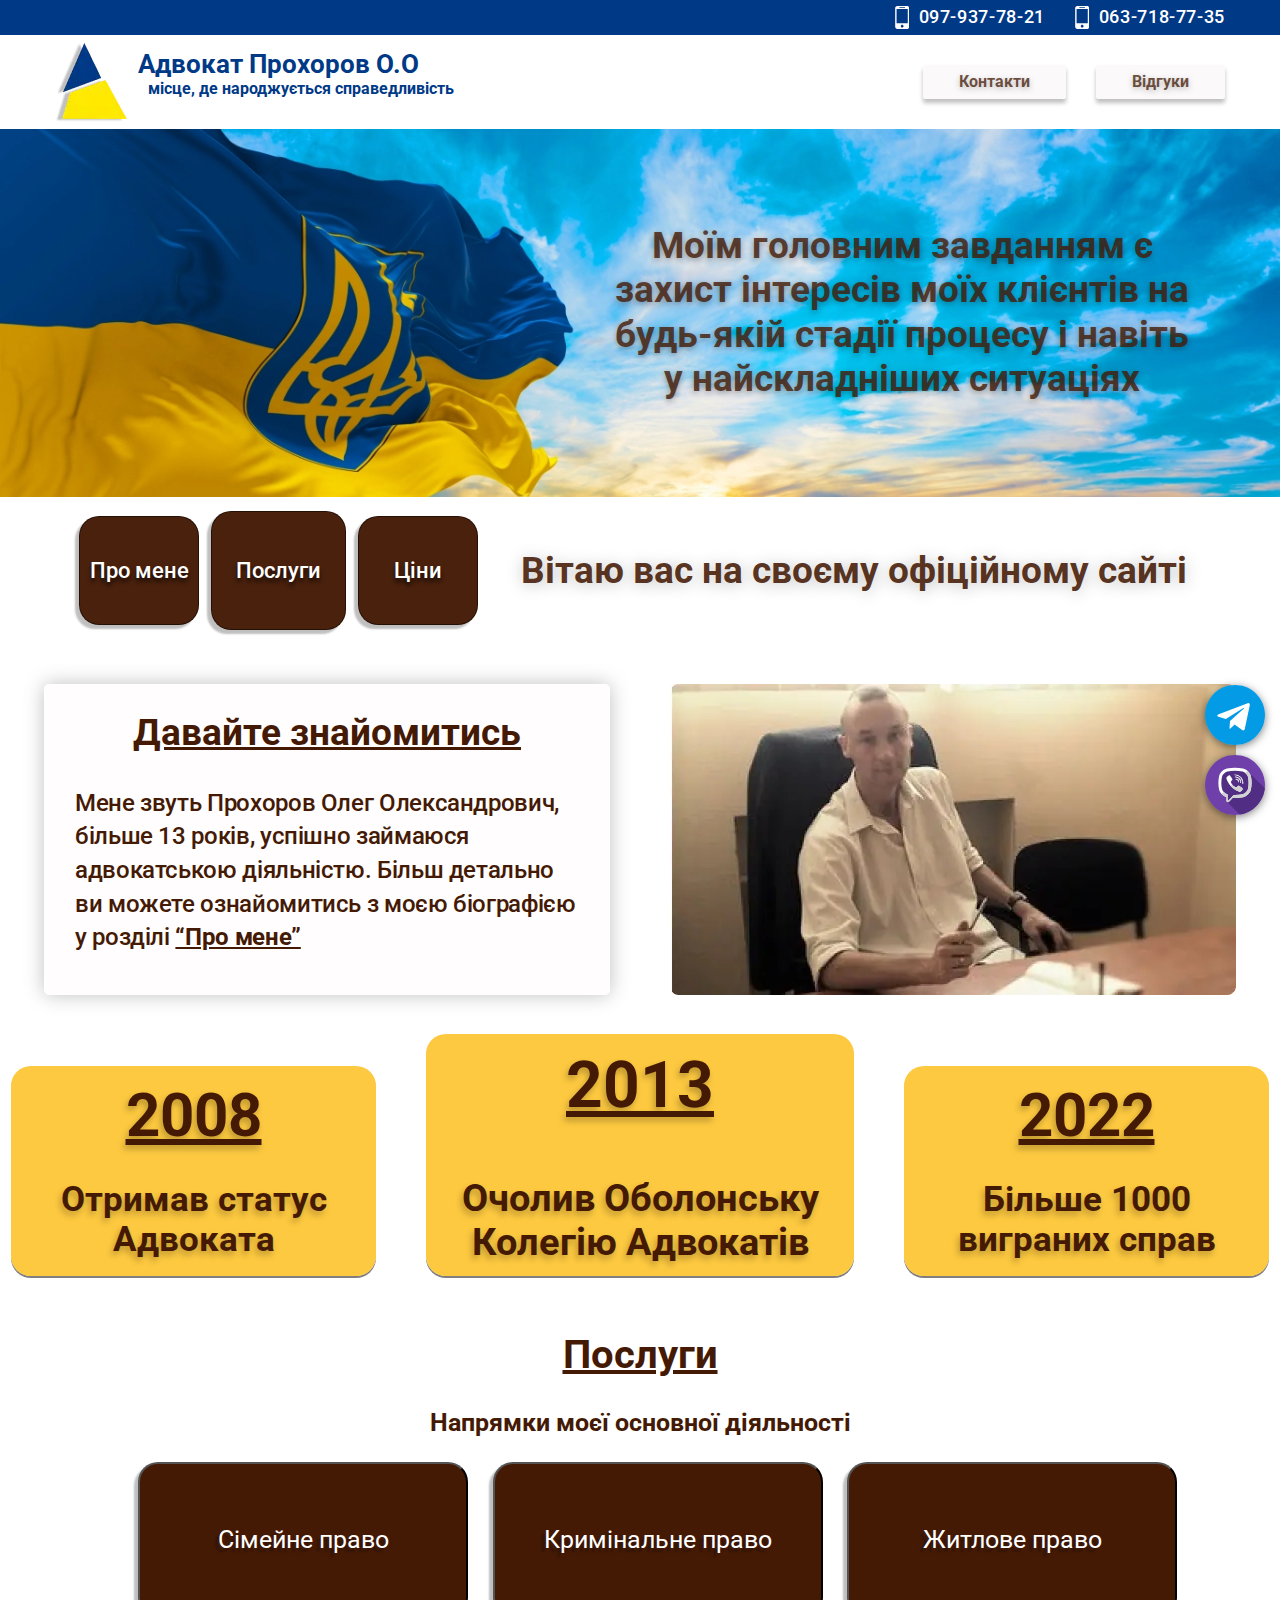
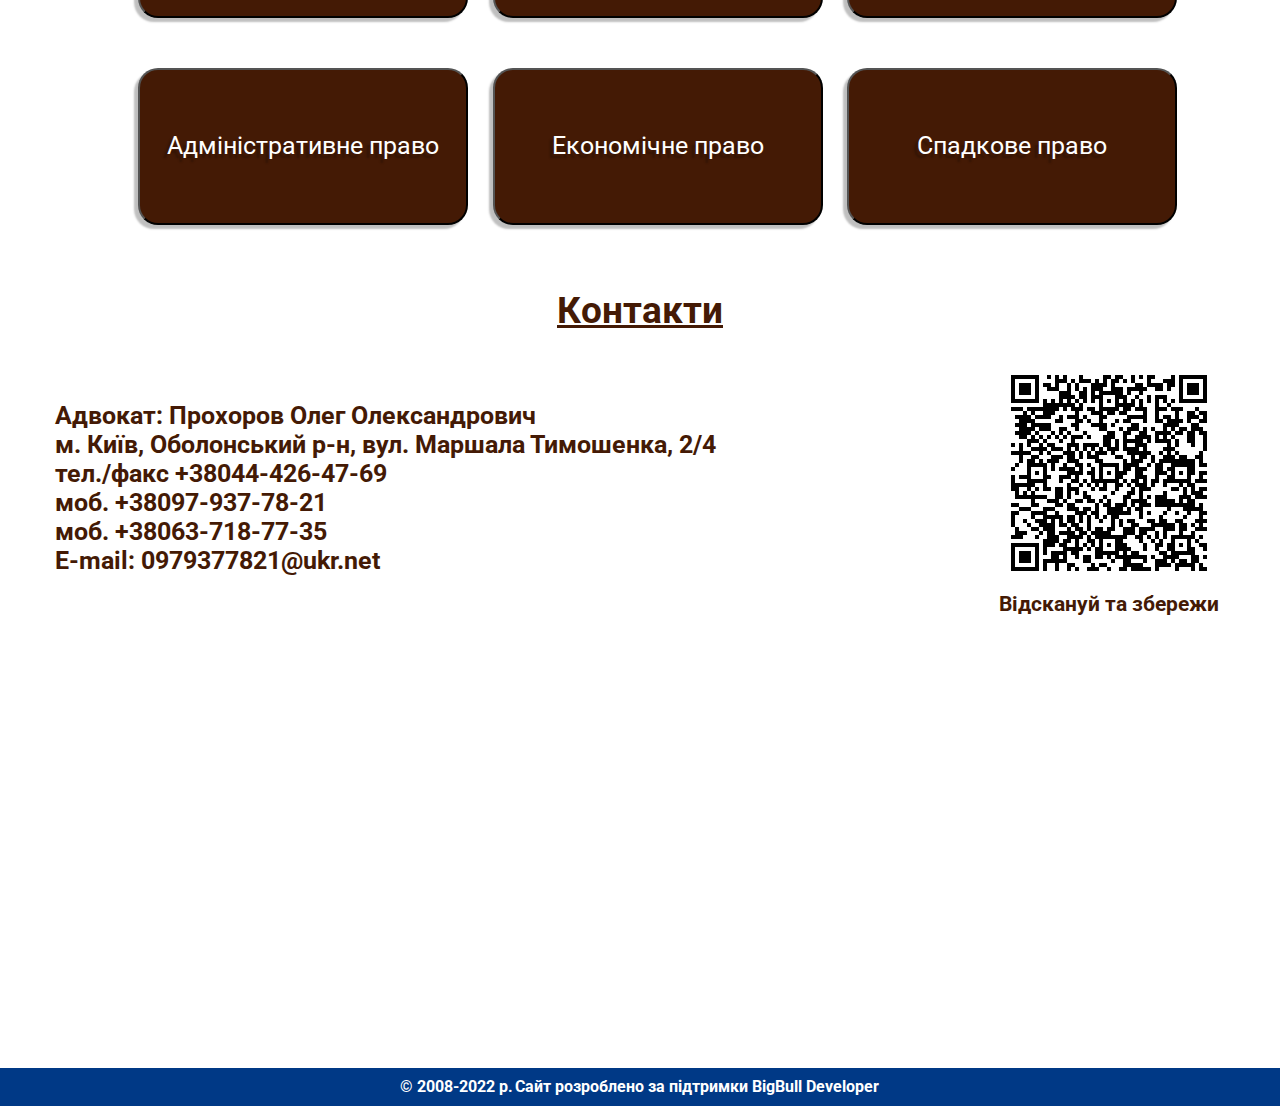
<file: index.html>
<!DOCTYPE html>
<html lang="uk">
  <head>
    <meta charset="UTF-8" />
    <meta http-equiv="X-UA-Compatible" content="IE=edge" />
    <meta name="viewport" content="width=device-width, initial-scale=1.0" />
    <meta
      name="description"
      content="Адвокат у Києві, Адвокат на Оболоні, Сімейний Адвокат, Послуги Адвоката"
    />
    <title>Адвокат Прохоров Олег</title>

    <link rel="preconnect" href="https://fonts.googleapis.com" />
    <link rel="preconnect" href="https://fonts.gstatic.com" crossorigin />
    <link href="https://fonts.googleapis.com/css2?family=Roboto:wght@400;500;700&display=swap" rel="stylesheet" />
    <link      rel="stylesheet"
      href="https://cdnjs.cloudflare.com/ajax/libs/modern-normalize/1.1.0/modern-normalize.min.css"
    />

    <link rel="stylesheet" href="./css/main.min.css" />
  </head>
  <body>
    <!-- <script src="https://ajax.googleapis.com/ajax/libs/jquery/2.2.0/jquery.min.js"></script> -->
    <!-- Модальные окна -->

    <div class="js-overlay-modal overlay">
      <div class="modal" data-modal="1">
        <svg class="modal__cross js-modal-close">
          <use href="./img/icons.svg#close"></use>
        </svg>
        <p class="modal__title">
          Як практикуючий Адвокат із Сімейних справ, я надаю юридичну допомогу у
          вирішенні сімейних справ (розлучення, шлюбний договір та багато
          іншого) та питань, а також веду таку категорію справ у судах міста
          Києва. Категорія сімейних справ, за якими я можу надати юридичну
          допомогу довірителю, досить велика. Адвокат із Сімейних справ повинен
          знати всі тонкощі та нюанси. Саме такі суперечки, незважаючи на їхню
          поширеність, найбільш складні і з юридичного, і з етичного боку.
          Своєчасне звернення до адвоката у сімейних справах дозволить вам не
          лише відстояти свої порушені права, а й, що дуже важливо, передбачити
          та запобігти можливому їхньому порушенню в майбутньому. Професійний
          адвокатський досвід та накопичені знання дозволяють мені оцінити
          конкретну правову ситуацію, підготувати для довірителя необхідні
          рекомендації та досягти необхідного результату. При наданні юридичної
          допомоги гарантується дотримання адвокатської таємниці та професійної
          етики. Звернувшись до мене, Ви отримуєте кваліфіковану юридичну
          допомогу сімейного адвоката у Києві. Категорії сімейних справ, за
          якими адвокат надає юридичну допомогу: Укладання шлюбного договору,
          договору про поділ майна подружжя; Розірвання шлюбу; Стягнення
          аліментів (грошових сум утримання) дітей, зміна розміру аліментів,
          стягнення додаткових витрат у зв'язку з особливими обставинами;
          визначення порядку відвідування дитини; визначення місця проживання
          дитини; Позбавлення батьківських прав; Визнання батьківства;
          Усиновлення; Оскарження батьківства; Поділ спільного майна подружжя;
        </p>
      </div>
      <div class="modal" data-modal="2">
        <svg class="modal__cross js-modal-close">
          <use href="./img/icons.svg#close"></use>
        </svg>
        <p class="modal__title">
          Адвокат у кримінальних справах здійснює професійний та кваліфікований
          захист підозрюваного, обвинуваченого, підсудного при провадженні
          дізнання, досудового слідства слідства та судового розгляду
          кримінальної справи. Моя практика налічує близько 70 складних
          кримінальних процесів. Понад шістдесят з них завершилися благополучно
          для моїх клієнтів. Ви можете зателефонувати мені або зустрітися зі
          мною для того, щоб оцінити правові перспективи конкретної кримінальної
          справи та вартість моїх послуг.
        </p>
      </div>
      <div class="modal" data-modal="3">
        <svg class="modal__cross js-modal-close">
          <use href="./img/icons.svg#close"></use>
        </svg>
        <p class="modal__title">
          За весь час роботи я провів понад вісімдесят справ. Понад вісімдесят
          відсотків із них - успішно. Мною напрацьовано багату практику ведення
          житлових справ та необхідний досвід. Адвокат має широке коло
          повноважень, встановлених законом і може дати гідну відсіч посяганням
          на свободу, права та законні інтереси свого довірителя. У своїй
          діяльності я підкоряюся правилам професійної адвокатської етики та
          дотримуюсь адвокатської таємниці. Перш ніж звертатися до суду з
          позовом, необхідно правильно оцінити перспективи житлової суперечки,
          підготувати та отримати необхідні докази, клопотання, з'ясувати сильні
          та слабкі сторони відповідача, написати позовну заяву та інші
          процесуальні документи. Тільки вивчивши всі обставини житлового спору,
          адвокат здатний оцінити можливі позовні вимоги або можливі заперечення
          на них. Звернувшись до мене, Ви отримуєте кваліфіковану юридичну
          допомогу адвоката з питань житлових питань у Києві та на всій
          території нашої Держави. Категорії житлових питань, з яких адвокат
          надає юридичну допомогу: Виселення (приватний та соціальний житлові
          фонди) (зняття з реєстраційного обліку та позбавлення права
          користування житлом); Виселення із соціального житла; Виселення із
          приватного житла; Супровід в оформленні права власності на житло;
          Наявність реєстрації (прописки); Визначення порядку користування
          житлом. (конкретне визначення кімнат, які будуть перебувати в
          користуванні кожного із співвласників);
        </p>
      </div>
      <div class="modal" data-modal="4">
        <svg class="modal__cross js-modal-close">
          <use href="./img/icons.svg#close"></use>
        </svg>
        <p class="modal__title">
          Кожен із нас коли-небудь робив адміністративні правопорушення, іноді
          навіть не припускаючи цього. І хоча адміністративні покарання не
          відрізняються особливою суворістю, наслідки їх застосування можуть
          бути дуже сумними. Якщо для фізичної особи найсерйознішим покаранням
          за скоєння адміністративного правопорушення буде арешт, то стосовно
          юридичної особи може бути застосований дуже великий штраф, або,
          позбавлення права керування автотранспортом, інше. Для уникнення
          можливих негативних наслідків під час провадження справи про
          адміністративні правопорушення, краще скористатися допомогою
          професійного та кваліфікованого захисника. Послуги адвоката з
          адміністративних справ, як правило, включають: Безпосереднє
          ознайомлення із матеріалами справи; Вироблення правової позиції та
          лінії захисту; Захист під час розгляду адміністративної справи; У разі
          потреби, підготовка скарги на постанову Суду та безпосередню участь
          при її розгляді.
        </p>
      </div>
      <div class="modal" data-modal="5">
        <svg class="modal__cross js-modal-close">
          <use href="./img/icons.svg#close"></use>
        </svg>
        <p class="modal__title">
          Злочинам економічного спрямування присвячено цілий розділ у
          Кримінальному кодексі України, що обумовлено їх актуальністю та
          поширеністю. Натомість, розслідування економічних злочинів, як
          правило, відбувається з численними порушеннями прав громадян та
          підприємців. Адвокат з економічних злочинів здійснює захист у
          кримінальних справах, пов'язаних із банківською сферою, приватизацією,
          розподілом бюджетних коштів, наданням різних ексклюзивних прав
          (кредити, пільги, ліцензування тощо), імпортних, експортних операцій
          та інших справ. Спори зі страховими компаніями Стягнення коштів із
          страхових компаній Суперечки з банками Припинення дії договорів поруки
          Списання неустойки (штрафу та пені) Врегулювання інших спорів із
          банками Також мною здійснюється захист по різним напрямкам
          кримінального судочинства, таких як крадіжка, грабіж, незаконне
          поводження із зброєю, злочини проти здоров’я та життя і багато інших
          кримінальних правопорушень.
        </p>
      </div>
      <div class="modal" data-modal="6">
        <svg class="modal__cross js-modal-close">
          <use href="./img/icons.svg#close"></use>
        </svg>
        <p class="modal__title">
          Допомога адвоката може знадобитися при заперечуванні заповіту,
          суперечках про розподіл спадкового майна. Юридична консультація
          адвоката у спадкових справах буде корисною при вступі у спадок,
          оформленні спадкових прав. Адвокат може допомогти у справах про
          визнання права власності, встановлення різних юридичних фактів,
          пов'язаних із успадкуванням тощо. Як показує практика, ведення
          спадкової справи в суді найкраще довірити адвокатові. Адвокат при
          здійсненні своєї діяльності захищений абсолютною адвокатською
          таємницею та встановленими законом гарантіями своєї незалежності. Це
          дозволяє адвокату успішно захистити права та законні інтереси
          довірителя. Статус адвоката дозволяє мені зібрати необхідну для
          ведення спадкової справи в суді інформацію, що допомагає приймати
          правильні рішення на користь довірителів. Перед тим як укладати угоду
          про надання правничої допомоги, я об'єктивно оцінюю судові перспективи
          спадкової суперечки та приймаю доручення на ведення справи в суді,
          будучи впевненим у успіху. Звернувшись до мене, Ви отримуєте
          кваліфіковану юридичну допомогу адвоката у спадкових справах у Києві
          таобластях. Категорії спадкових питань, з яких адвокат надає юридичну
          допомогу: Визнання права власності на майно у порядку наслідування
          Продовження термінів прийняття спадщини; Юридичні консультації
          адвоката щодо спадкових питань; Спори щодо поділу спадкового майна,
          включаючи питання переважного права спадкування; Питання визнання
          заповіту недійсним; Визнання права власності у порядку спадкування;
          Встановлення різних юридичних фактів, пов'язаних із успадкуванням:
          споріднених відносин, факту прийняття спадщини, факту перебування на
          утриманні спадкодавця тощо;
        </p>
      </div>
    </div>

    <!-- Кнопка наверх -->
    <div style="display: none" id="topNubex" class="topNubex">
      <svg width="30" height="30" class="top-flex">
        <use href="./img/icons.svg#arrow"></use>
      </svg>
    </div>
    <!-- Месенжеры -->
    <a
      href="viber://chat?number=%2B380979377821"
      class="messenger"
      aria-label="Написати у Вайбер"
    >
      <svg width="30" height="30" class="messenger-icon">
        <use href="./img/icons.svg#viber"></use>
      </svg>
    </a>
    <a
      href="tg://resolve?domain=Oleg_Kievv"
      class="messenger-telegram"
      aria-label="Написати у Телеграм"
    >
      <svg width="30" height="30" class="messenger-icon">
        <use href="./img/icons.svg#telegram"></use>
      </svg>
    </a>

    <header>
      <section class="section-header">
        <div class="container">
          <div class="first-header">
            <ul class="header-flex">
              <li class="header-li">
                <a class="link" href="tel:+380979377821"
                  ><svg class="header-icon" width="14" height="23">
                    <use href="./img/icons.svg#tel"></use>
                  </svg>
                  097-937-78-21
                </a>
              </li>
              <li class="header-li">
                <a class="link" href="tel:+380637187735"
                  ><svg class="header-icon" width="14" height="23">
                    <use href="./img/icons.svg#tel"></use>
                  </svg>
                  063-718-77-35
                </a>
              </li>
            </ul>
          </div>
        </div>
      </section>
      <div class="container">
        <div class="second-header">
          <a href="./index.html" class="logo">
            <img
              srcset="./img/Logo.webp 1x, ./img/Logo2x.webp 2x"
              class="logo-icon"
              src="./img/Logo.webp"
              alt=""
              width="72"
              height="80"
            />
            <p class="logo-text">
              <span>Адвокат Прохоров О.О</span> &nbsp;
              <span class="logo-text-small"
                >місце, де народжується справедливість</span
              >
            </p>
          </a>

          <ul data-menu class="mobile__menu" aria-label="Мобільне меню">
            <li class="mobile__menu-link">
              <a
                href="https://www.google.com/search?q=%D0%BF%D1%80%D0%BE%D1%85%D0%BE%D1%80%D0%BE%D0%B2+%D0%BE%D0%BB%D0%B5%D0%B3+%D0%B0%D0%B4%D0%B2%D0%BE%D0%BA%D0%B0%D1%82&oq=%D0%BF%D1%80%D0%BE%D1%85%D0%BE%D1%80%D0%BE%D0%B2+%D0%BE%D0%BB%D0%B5%D0%B3+%D0%B0%D0%B4%D0%B2%D0%BE%D0%BA%D0%B0%D1%82&aqs=chrome..69i57j0i22i30j69i61l2.12801j0j7&sourceid=chrome&ie=UTF-8#lrd=0x40d4d20cce8d7c93:0xeddedb7714276795,1,,,"
                target="_blank"
                >Відгуки</a
              >
            </li>
            <li class="mobile__menu-link"><a href="./price.html">Ціни</a></li>
            <li class="mobile__menu-link">
              <a href="./about.html">Про мене</a>
            </li>
          </ul>

          <div class="menu">
            <ul class="menu-items">
              <li class="menu-box">
                <a class="menu-link anсhor" href="#contact">Контакти</a>
              </li>
              <li class="menu-box">
                <a
                  class="menu-link menu-link--hiden"
                  href="https://www.google.com/search?q=%D0%BF%D1%80%D0%BE%D1%85%D0%BE%D1%80%D0%BE%D0%B2+%D0%BE%D0%BB%D0%B5%D0%B3+%D0%B0%D0%B4%D0%B2%D0%BE%D0%BA%D0%B0%D1%82&oq=%D0%BF%D1%80%D0%BE%D1%85%D0%BE%D1%80%D0%BE%D0%B2+%D0%BE%D0%BB%D0%B5%D0%B3+%D0%B0%D0%B4%D0%B2%D0%BE%D0%BA%D0%B0%D1%82&aqs=chrome..69i57j0i22i30j69i61l2.12801j0j7&sourceid=chrome&ie=UTF-8#lrd=0x40d4d20cce8d7c93:0xeddedb7714276795,1,,,"
                  target="_blank"
                  >Відгуки</a
                >
              </li>
            </ul>
          </div>
          <button
            data-menu-button
            class="menu__button"
            type="button"
            aria-label="Кнопка виклику меню"
          >
            <svg width="40" height="40">
              <use class="menu__icon" href="./img/icons.svg#menu"></use>
              <use
                class="menu__icon--close"
                href="./img/icons.svg#menu-close"
              ></use>
            </svg>
          </button>
        </div>
      </div>
    </header>
    <main>
      <!-- hero -->
      <section>
        <div class="hero">
          <div class="container">
            <h1 class="hero-title">
              Моїм головним завданням є захист інтересів моїх клієнтів на
              будь-якій стадії процесу і навіть у найскладніших ситуаціях
            </h1>
          </div>
        </div>
        <div class="container">
          <div class="sub-flex">
            <nav>
              <ul class="sub-menu">
                <li class="button-link">
                  <a href="./about.html" class="sub-link"> Про мене </a>
                </li>

                <li class="button-link">
                  <a class="sub-link anсhor" href="#services-title">Послуги </a>
                </li>
                <li class="button-link">
                  <a class="sub-link" href="./price.html"> Ціни </a>
                </li>
              </ul>
            </nav>
            <div class="hero-text">
              <p>Вітаю вас на своєму офіційному сайті</p>
            </div>
          </div>
        </div>
      </section>
      <!-- About -->
      <section>
        <h2 class="visually-hidden">Інформація про мене</h2>
        <div class="container">
          <div>
            <div class="about-flex">
              <ul class="about-list">
                <li class="about">
                  <h2 class="about-title">Давайте знайомитись</h2>
                  <p class="about-text--mini">
                    Мене звуть Прохоров Олег Олександрович, більше 13 років,
                    успішно займаюся адвокатською діяльністю. Більш детально ви
                    можете ознайомитись з моєю біографією у розділі
                    <a
                      href="./about.html"
                      style="text-decoration: underline; font-weight: 700"
                      >“Про мене”</a
                    >
                  </p>
                </li>
                <li class="about">
                  <div>
                    <img
                      class=""
                      srcset="./img/oleg.webp 1x, ./img/oleg2x.webp 2x"
                      src="./img/oleg.webp"
                      width="566"
                      height="311"
                      alt=""
                    />
                  </div>
                </li>
              </ul>
            </div>
            <div class="about-flex">
              <ul class="about-list second">
                <li class="about-box">
                  <h3 class="second-title">2008</h3>
                  <p class="second-text">Отримав статус Адвоката</p>
                </li>
                <li class="about-box">
                  <h3 class="second-title">2013</h3>
                  <p class="second-text">Очолив Оболонську Колегію Адвокатів</p>
                </li>
                <li class="about-box">
                  <h3 class="second-title">2022</h3>
                  <p class="second-text">Більше 1000 виграних справ</p>
                </li>
              </ul>
            </div>
          </div>
        </div>
      </section>
      <!-- Услуги -->
      <section>
        <div class="container">
          <h2 id="services-title" class="services-title">Послуги</h2>
          <h2 class="visually-hidden">Послуги Адвоката у Києві</h2>
          <h3 class="services-subtitle">Напрямки моєї основної діяльності</h3>
          <div class="services-cont">
            <ul class="services-flex">
              <li class="services">
                <button data-modal="1" class="serv-button js-open-modal">
                  Сімейне право
                </button>
              </li>
              <li class="services">
                <button data-modal="2" class="serv-button js-open-modal">
                  Кримінальне право
                </button>
              </li>
              <li class="services">
                <button data-modal="3" class="serv-button js-open-modal">
                  Житлове право
                </button>
              </li>
              <li class="services">
                <button data-modal="4" class="serv-button js-open-modal">
                  Адміністративне право
                </button>
              </li>
              <li class="services">
                <button data-modal="5" class="serv-button js-open-modal">
                  Економічне право
                </button>
              </li>
              <li class="services">
                <button data-modal="6" class="serv-button js-open-modal">
                  Спадкове право
                </button>
              </li>
            </ul>
          </div>
        </div>
      </section>
      <footer>
        <!-- Адрес -->
        <section>
          <h2 id="contact" class="contact">Контакти</h2>
          <address class="address">
            <div class="container">
              <div class="footer">
                <div>
                  <p class="address-text">
                    Адвокат: Прохоров Олег Олександрович
                  </p>
                  <p class="address-text">
                    м. Київ, Оболонський р-н, вул. Маршала Тимошенка, 2/4
                  </p>
                  <p class="address-text">
                    тел./факс <a href="tel:+380444264769">+38044-426-47-69</a
                    ><br />
                    моб. <a href="tel:+380979377821">+38097-937-78-21</a><br />
                    моб. <a href="tel:+380637187735">+38063-718-77-35</a>
                  </p>
                  <p class="address-text">
                    E-mail:
                    <a href="mailto:0979377821@ukr.net">0979377821@ukr.net</a>
                  </p>
                </div>
                <div class="qr">
                  <img src="./img/qr.png" width="232" alt="" />
                  <h3>Відскануй та збережи</h3>
                </div>
              </div>
            </div>

            <iframe
              class="map"
              aria-label="Мапа проїзду до адвоката"
              src="https://www.google.com/maps/embed?pb=!1m18!1m12!1m3!1d2961.541107281896!2d30.487024037921742!3d50.50549153736921!2m3!1f0!2f0!3f0!3m2!1i1024!2i768!4f13.1!3m3!1m2!1s0x0%3A0xeddedb7714276795!2z0JDQtNCy0L7QutCw0YIg0L3QsCDQntCx0L7Qu9C-0L3QuCwg0J_RgNC-0YXQvtGA0L7QsiDQntC70LXQsw!5e0!3m2!1sru!2sua!4v1655466780586!5m2!1sru!2sua"
              height="450"
              style="border: 0"
              allowfullscreen=""
              loading="lazy"
              referrerpolicy="no-referrer-when-downgrade"
            ></iframe>
          </address>
          <script src="./js/mobile-menu.js" type="module"></script>
          <script src="./js/jslib.js"></script>
          <script src="./js/link.js" type="module"></script>
          <script src="./js/modal.js" type="module"></script>
        </section>
        <div class="footer-header">
          <ul class="copy-ul">
            <li class="copy">
              <p>&#169; 2008-2022 р.</p>
            </li>
            <li class="copy">
              <p>
                Сайт розроблено за підтримки
                <a href="./index.html">BigBull Developer</a>
              </p>
            </li>
          </ul>
        </div>
      </footer>
    </main>
  </body>
</html>
</file>
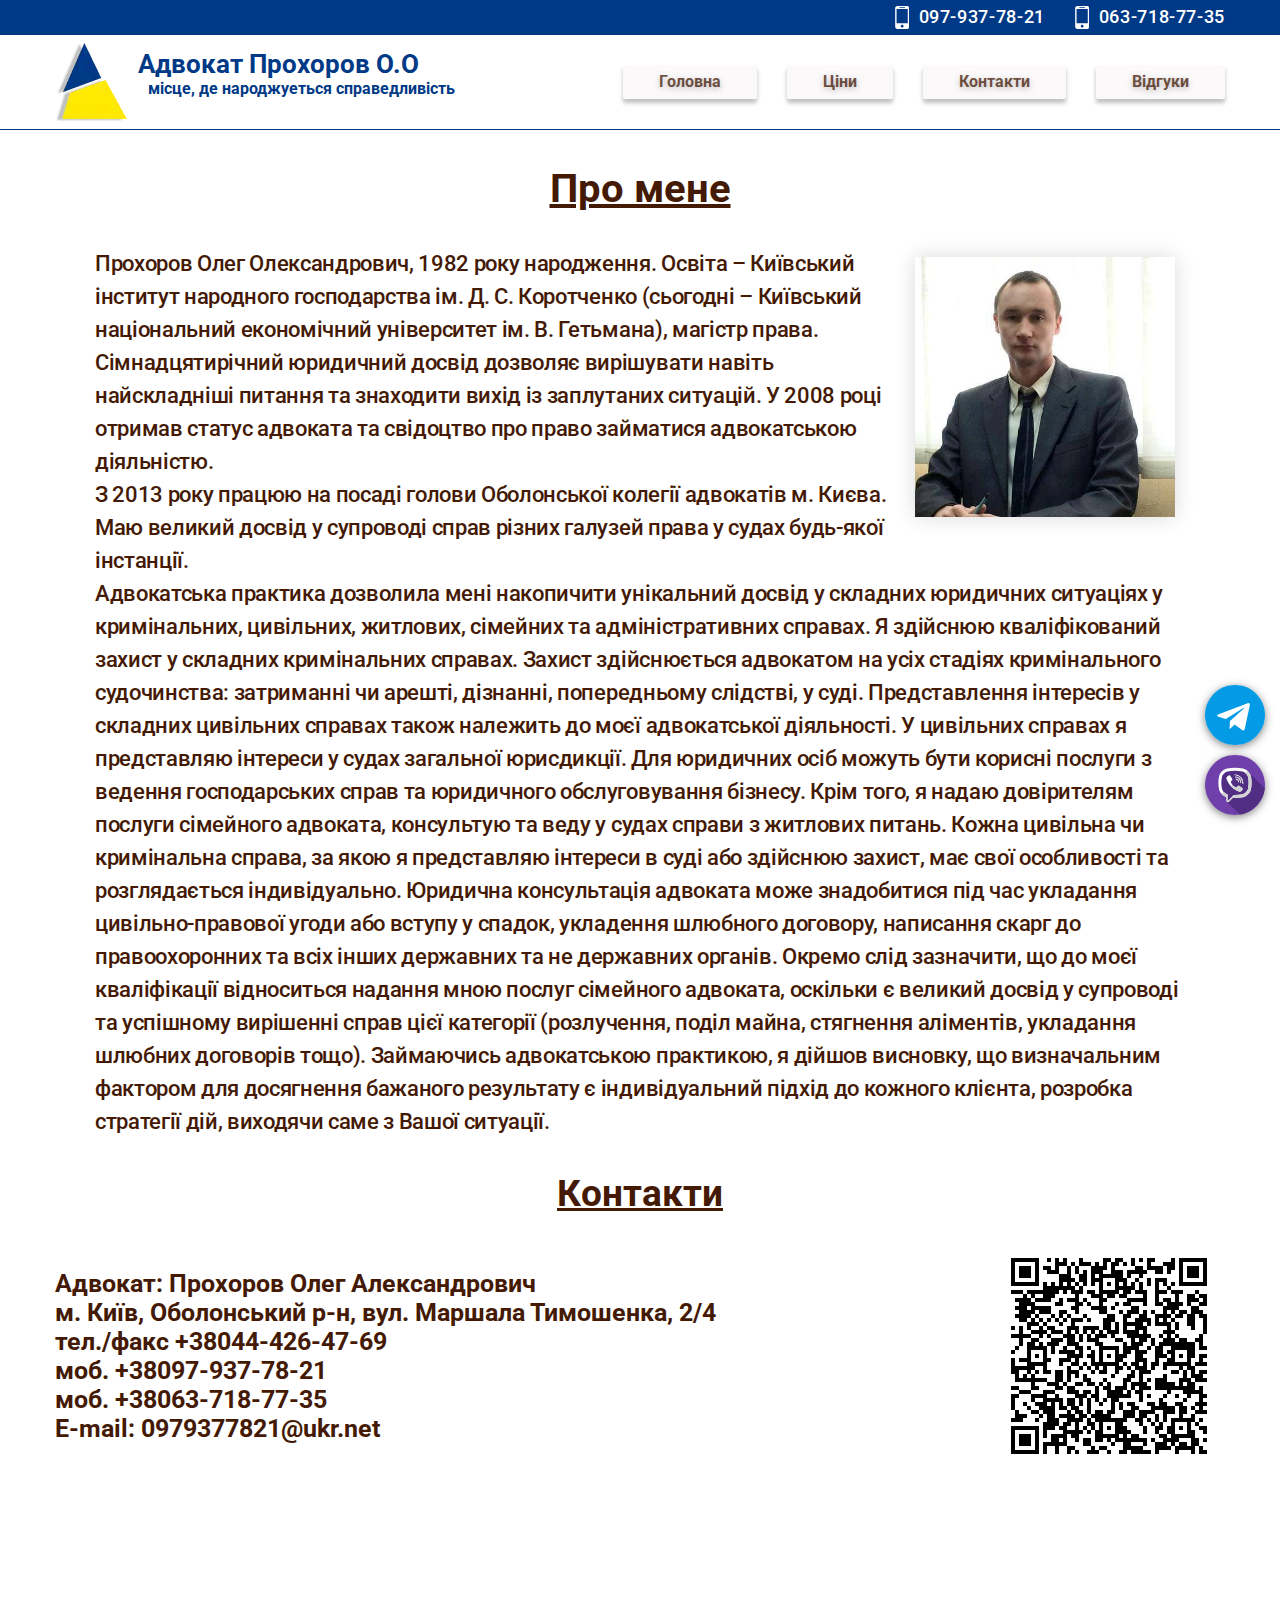
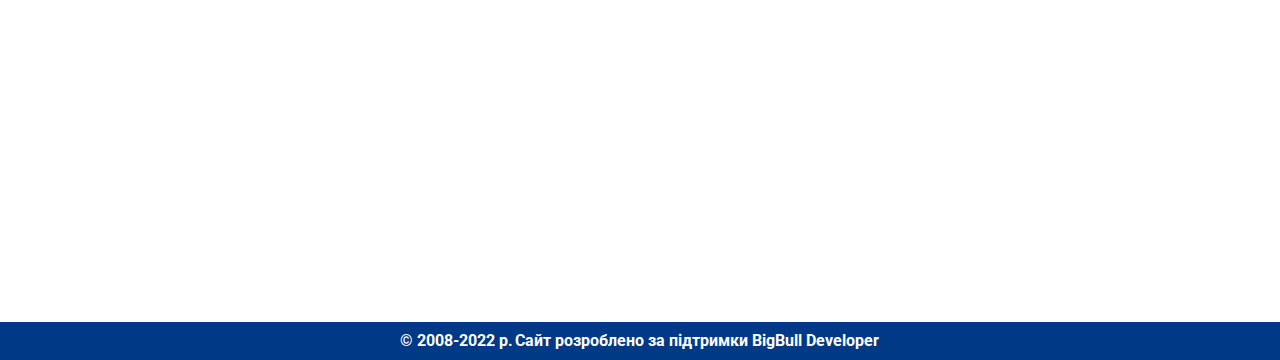
<file: about.html>
<!DOCTYPE html>
<html lang="uk">
  <head>
    <meta charset="UTF-8" />
    <meta http-equiv="X-UA-Compatible" content="IE=edge" />
    <meta name="viewport" content="width=device-width, initial-scale=1.0" />
    <meta
      name="description"
      content="Адвокат Біографія, Адвокат з сімейного права, Адвокат по кримінальним справам, Професійний Адвокат"
    />
    <title>Адвокат Прохоров Олег</title>

    <link rel="preconnect" href="https://fonts.googleapis.com" />
    <link rel="preconnect" href="https://fonts.gstatic.com" crossorigin />
    <link
      href="https://fonts.googleapis.com/css2?family=Roboto:wght@400;500;700&display=swap"
      rel="stylesheet"
    />
    <link
      rel="stylesheet"
      href="https://cdnjs.cloudflare.com/ajax/libs/modern-normalize/1.1.0/modern-normalize.min.css"
    />

    <link rel="stylesheet" href="./css/main.min.css" />
  </head>
  <body>
    <div style="display: none" id="topNubex" class="topNubex">
      <svg width="30" height="30" class="top-flex">
        <use href="./img/icons.svg#arrow"></use>
      </svg>
    </div>
    <a
      href="viber://chat?number=%2B380979377821"
      class="messenger"
      aria-label="Написати у Вайбер"
    >
      <svg width="30" height="30" class="messenger-icon">
        <use href="./img/icons.svg#viber"></use>
      </svg>
    </a>
    <a
      href="tg://resolve?domain=Oleg_Kievv"
      class="messenger-telegram"
      aria-label="Написати у Телеграм"
    >
      <svg width="30" height="30" class="messenger-icon">
        <use href="./img/icons.svg#telegram"></use>
      </svg>
    </a>
    <header>
      <section class="section-header">
        <div class="container">
          <div class="first-header">
            <ul class="header-flex">
              <li class="header-li">
                <a class="link" href="tel:+380979377821"
                  ><svg class="header-icon" width="14" height="23">
                    <use href="./img/icons.svg#tel"></use>
                  </svg>
                  097-937-78-21
                </a>
              </li>
              <li class="header-li">
                <a class="link" href="tel:+380637187735"
                  ><svg class="header-icon" width="14" height="23">
                    <use href="./img/icons.svg#tel"></use>
                  </svg>
                  063-718-77-35
                </a>
              </li>
            </ul>
          </div>
        </div>
      </section>
      <div class="container">
        <div class="second-header">
          <a href="./index.html" class="logo">
            <img
              srcset="./img/Logo.webp 1x, ./img/Logo2x.webp 2x"
              class="logo-icon"
              src="./img/Logo.webp"
              alt=""
              width="72"
              height="80"
            />
            <p class="logo-text">
              <span>Адвокат Прохоров О.О</span> &nbsp;
              <span class="logo-text-small"
                >місце, де народжуеться справедливість</span
              >
            </p>
          </a>
          <ul data-menu class="mobile__menu" aria-label="Мобільне меню">
            <li class="mobile__menu-link">
              <a
                target="_blank"
                href="https://www.google.com/search?q=%D0%BF%D1%80%D0%BE%D1%85%D0%BE%D1%80%D0%BE%D0%B2+%D0%BE%D0%BB%D0%B5%D0%B3+%D0%B0%D0%B4%D0%B2%D0%BE%D0%BA%D0%B0%D1%82&oq=%D0%BF%D1%80%D0%BE%D1%85%D0%BE%D1%80%D0%BE%D0%B2+%D0%BE%D0%BB%D0%B5%D0%B3+%D0%B0%D0%B4%D0%B2%D0%BE%D0%BA%D0%B0%D1%82&aqs=chrome..69i57j0i22i30j69i61l2.12801j0j7&sourceid=chrome&ie=UTF-8#lrd=0x40d4d20cce8d7c93:0xeddedb7714276795,1,,,"
                >Відгуки</a
              >
            </li>
            <li class="mobile__menu-link">
              <a href="./index.html">Головна</a>
            </li>
            <li class="mobile__menu-link">
              <a href="./price.html">Ціни</a>
            </li>
          </ul>
          <div class="menu">
            <ul class="menu-items">
              <li class="menu-box">
                <a class="menu-link" href="./index.html">Головна</a>
              </li>
              <li class="menu-box">
                <a class="menu-link menu-link--hiden" href="./price.html"
                  >Ціни</a
                >
              </li>
              <li class="menu-box">
                <a class="menu-link anсhor" href="#contact">Контакти</a>
              </li>
              <li class="menu-box">
                <a
                  class="menu-link menu-link--hiden"
                  href="https://www.google.com/search?q=%D0%BF%D1%80%D0%BE%D1%85%D0%BE%D1%80%D0%BE%D0%B2+%D0%BE%D0%BB%D0%B5%D0%B3+%D0%B0%D0%B4%D0%B2%D0%BE%D0%BA%D0%B0%D1%82&oq=%D0%BF%D1%80%D0%BE%D1%85%D0%BE%D1%80%D0%BE%D0%B2+%D0%BE%D0%BB%D0%B5%D0%B3+%D0%B0%D0%B4%D0%B2%D0%BE%D0%BA%D0%B0%D1%82&aqs=chrome..69i57j0i22i30j69i61l2.12801j0j7&sourceid=chrome&ie=UTF-8#lrd=0x40d4d20cce8d7c93:0xeddedb7714276795,1,,,"
                  target="_blank"
                  >Відгуки</a
                >
              </li>
            </ul>
          </div>
          <button
            data-menu-button
            class="menu__button"
            type="button"
            aria-label="Кнопка виклику меню"
          >
            <svg width="40" height="40">
              <use class="menu__icon" href="./img/icons.svg#menu"></use>
              <use
                class="menu__icon--close"
                href="./img/icons.svg#menu-close"
              ></use>
            </svg>
          </button>
        </div>
      </div>
    </header>
    <main>
      <section>
        <div class="border"></div>
        <div class="container">
          <h1 class="price-title services-title">Про мене</h1>
          <p class="about-text">
            <img
              class="about-img"
              src="./img/oleg2.jpg"
              width="260"
              alt="Фото Адвоката"
              align="right"
              hspace="10"
              vspace="10"
            />Прохоров Олег Олександрович, 1982 року народження. Освіта –
            Київський інститут народного господарства ім. Д. С. Коротченко
            (сьогодні – Київський національний економічний університет ім. В.
            Гетьмана), магістр права. Сімнадцятирічний юридичний досвід дозволяє
            вирішувати навіть найскладніші питання та знаходити вихід із
            заплутаних ситуацій. У 2008 році отримав статус адвоката та
            свідоцтво про право займатися адвокатською діяльністю.<br />
            З 2013 року працюю на посаді голови Оболонської колегії адвокатів м.
            Києва. Маю великий досвід у супроводі справ різних галузей права у
            судах будь-якої інстанції.<br />
            Адвокатська практика дозволила мені накопичити унікальний досвід у
            складних юридичних ситуаціях у кримінальних, цивільних, житлових,
            сімейних та адміністративних справах. Я здійснюю кваліфікований
            захист у складних кримінальних справах. Захист здійснюється
            адвокатом на усіх стадіях кримінального судочинства: затриманні чи
            арешті, дізнанні, попередньому слідстві, у суді. Представлення
            інтересів у складних цивільних справах також належить до моєї
            адвокатської діяльності. У цивільних справах я представляю інтереси
            у судах загальної юрисдикції. Для юридичних осіб можуть бути корисні
            послуги з ведення господарських справ та юридичного обслуговування
            бізнесу. Крім того, я надаю довірителям послуги сімейного адвоката,
            консультую та веду у судах справи з житлових питань. Кожна цивільна
            чи кримінальна справа, за якою я представляю інтереси в суді або
            здійснюю захист, має свої особливості та розглядається
            індивідуально. Юридична консультація адвоката може знадобитися під
            час укладання цивільно-правової угоди або вступу у спадок, укладення
            шлюбного договору, написання скарг до правоохоронних та всіх інших
            державних та не державних органів. Окремо слід зазначити, що до моєї
            кваліфікації відноситься надання мною послуг сімейного адвоката,
            оскільки є великий досвід у супроводі та успішному вирішенні справ
            цієї категорії (розлучення, поділ майна, стягнення аліментів,
            укладання шлюбних договорів тощо). Займаючись адвокатською
            практикою, я дійшов висновку, що визначальним фактором для
            досягнення бажаного результату є індивідуальний підхід до кожного
            клієнта, розробка стратегії дій, виходячи саме з Вашої ситуації.
          </p>
        </div>
      </section>
    </main>
    <footer>
      <!-- Адрес -->
      <section>
        <h2 id="contact" class="contact">Контакти</h2>
        <address class="address">
          <div class="container">
            <div class="footer">
              <div>
                <p class="address-text">Адвокат: Прохоров Олег Александрович</p>
                <p class="address-text">
                  м. Київ, Оболонський р-н, вул. Маршала Тимошенка, 2/4
                </p>
                <p class="address-text">
                  тел./факс <a href="tel:+380444264769">+38044-426-47-69</a
                  ><br />
                  моб. <a href="tel:+380979377821">+38097-937-78-21</a><br />
                  моб. <a href="tel:+380637187735">+38063-718-77-35</a>
                </p>
                <p class="address-text">
                  E-mail:
                  <a href="mailto:0979377821@ukr.net">0979377821@ukr.net</a>
                </p>
              </div>
              <div class="qr">
                <img src="./img/qr.png" width="232" alt="" />
              </div>
            </div>
          </div>

          <iframe
            class="map"
            aria-label="Мапа проїзду до адвоката"
            src="https://www.google.com/maps/embed?pb=!1m18!1m12!1m3!1d2961.541107281896!2d30.487024037921742!3d50.50549153736921!2m3!1f0!2f0!3f0!3m2!1i1024!2i768!4f13.1!3m3!1m2!1s0x0%3A0xeddedb7714276795!2z0JDQtNCy0L7QutCw0YIg0L3QsCDQntCx0L7Qu9C-0L3QuCwg0J_RgNC-0YXQvtGA0L7QsiDQntC70LXQsw!5e0!3m2!1sru!2sua!4v1655466780586!5m2!1sru!2sua"
            height="450"
            style="border: 0"
            allowfullscreen=""
            loading="lazy"
            referrerpolicy="no-referrer-when-downgrade"
          ></iframe>
        </address>
        <div class="footer-header">
          <ul class="copy-ul">
            <li class="copy">
              <p>&#169; 2008-2022 р.</p>
            </li>
            <li class="copy">
              <p>
                Сайт розроблено за підтримки
                <a href="./index.html">BigBull Developer</a>
              </p>
            </li>
          </ul>
        </div>
      </section>
    </footer>
    <script src="./js/jslib.js"></script>
    <script src="./js/link.js"></script>
    <script src="./js/mobile-menu.js"></script>
  </body>
</html>
</file>
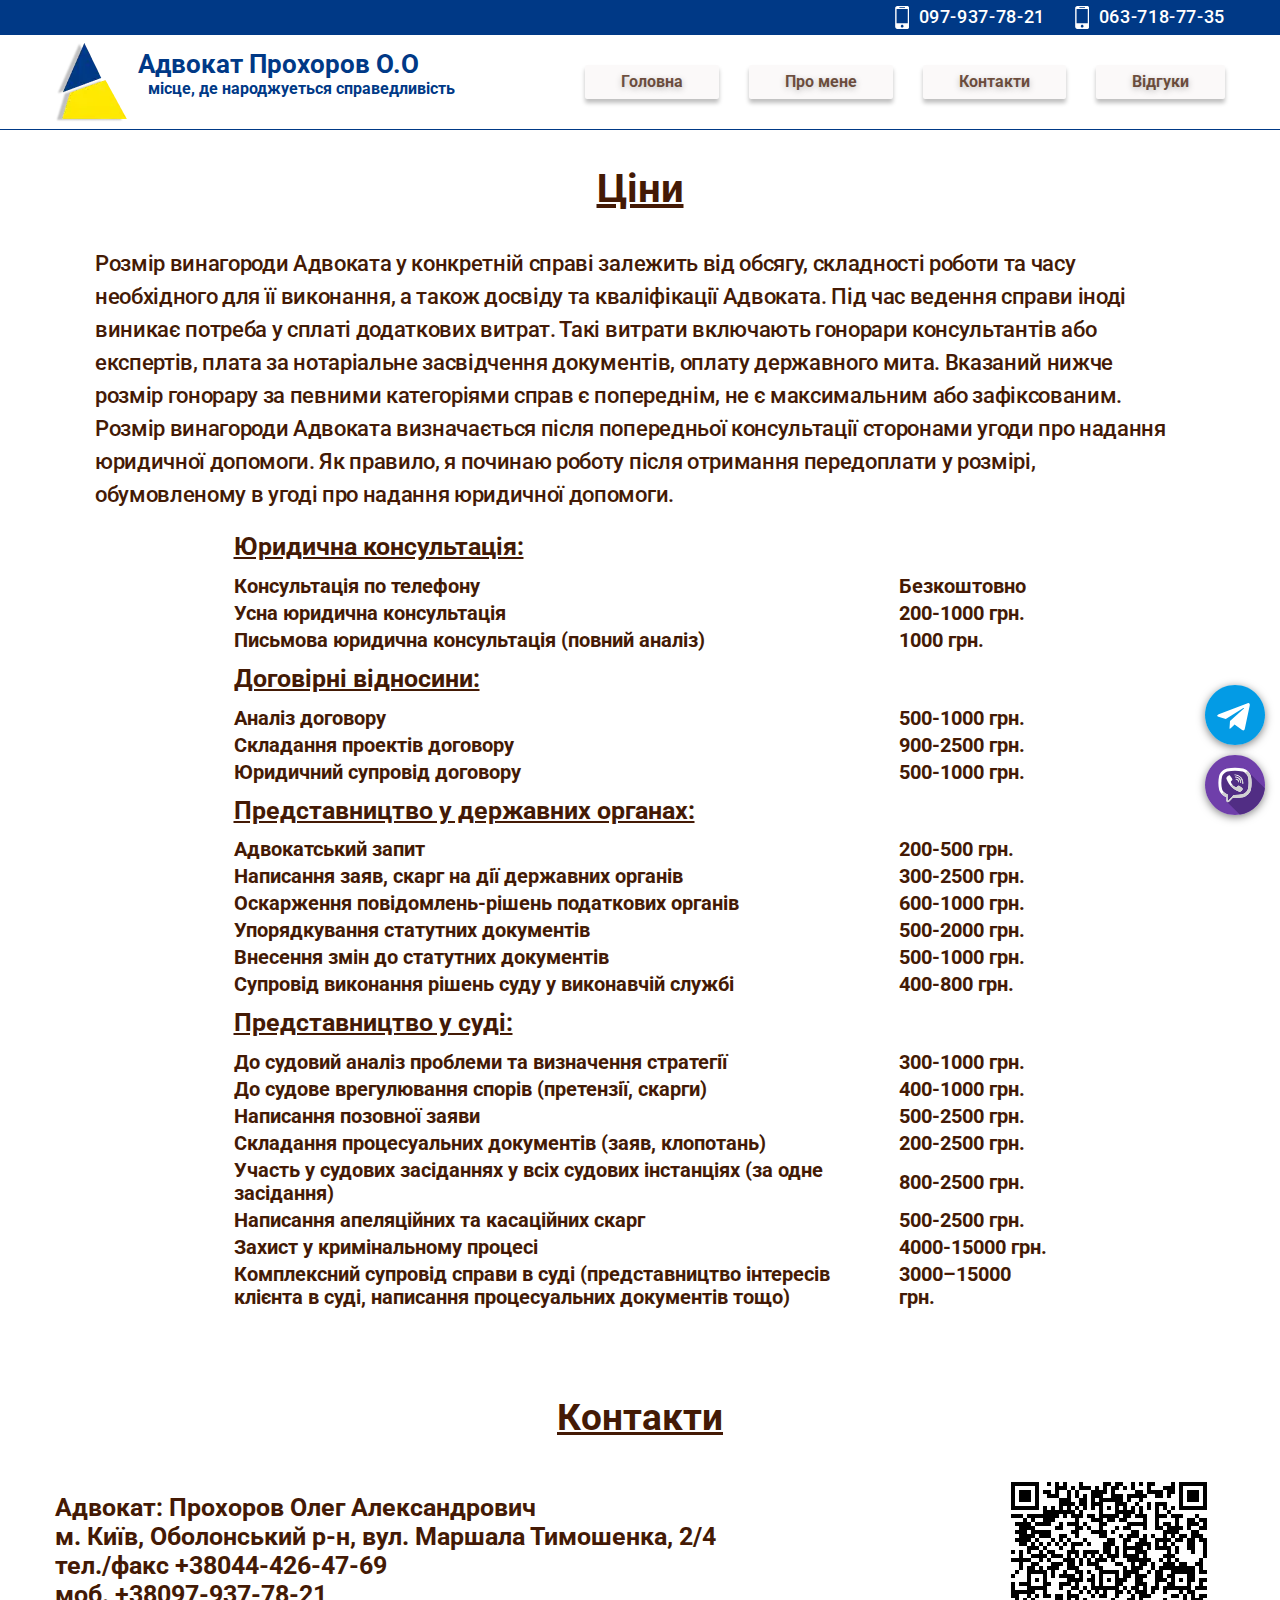
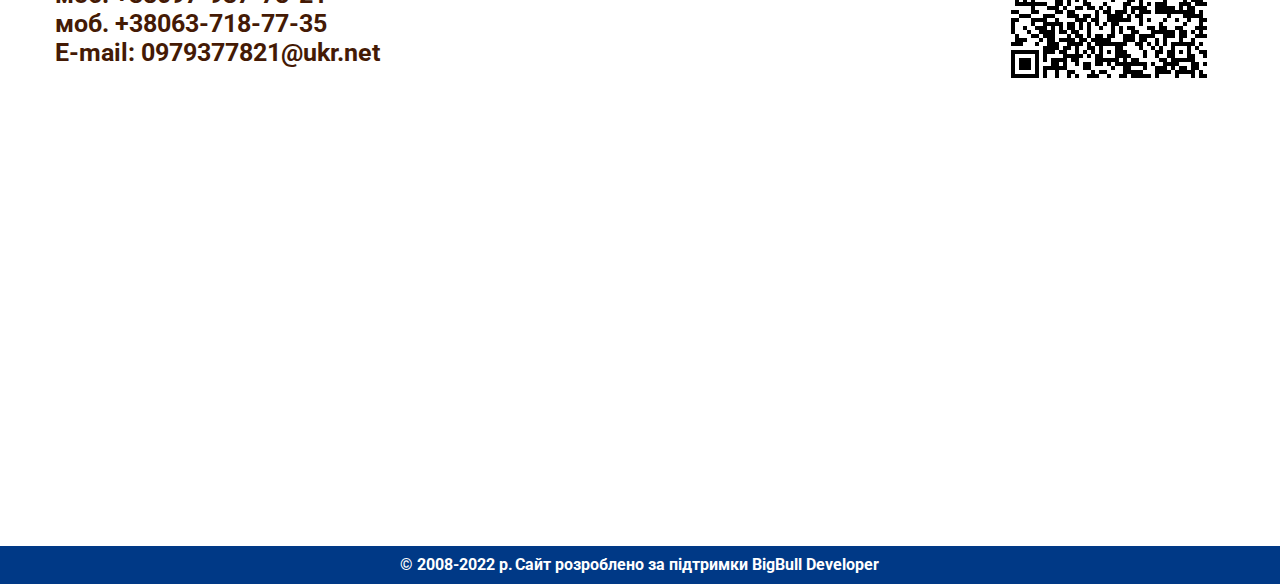
<file: price.html>
<!DOCTYPE html>
<html lang="uk">
  <head>
    <meta charset="UTF-8" />
    <meta http-equiv="X-UA-Compatible" content="IE=edge" />
    <meta name="viewport" content="width=device-width, initial-scale=1.0" />
    <meta name="description" content="Ціни на послуги Адвоката" />
    <title>Ціни на послуги Адвоката</title>

    <link rel="preconnect" href="https://fonts.googleapis.com" />
    <link rel="preconnect" href="https://fonts.gstatic.com" crossorigin />
    <link
      href="https://fonts.googleapis.com/css2?family=Roboto:wght@400;500;700&display=swap"
      rel="stylesheet"
    />
    <link
      rel="stylesheet"
      href="https://cdnjs.cloudflare.com/ajax/libs/modern-normalize/1.1.0/modern-normalize.min.css"
    />

    <link rel="stylesheet" href="./css/main.min.css" />
  </head>
  <body>
    <div style="display: none" id="topNubex" class="topNubex">
      <svg width="30" height="30" class="top-flex">
        <use href="./img/icons.svg#arrow"></use>
      </svg>
    </div>
    <a
      href="viber://chat?number=%2B380979377821"
      class="messenger"
      aria-label="Написати у Вайбер"
    >
      <svg width="30" height="30" class="messenger-icon">
        <use href="./img/icons.svg#viber"></use>
      </svg>
    </a>
    <a
      href="tg://resolve?domain=Oleg_Kievv"
      class="messenger-telegram"
      aria-label="Написати у Телеграм"
    >
      <svg width="30" height="30" class="messenger-icon">
        <use href="./img/icons.svg#telegram"></use>
      </svg>
    </a>

    <header>
      <section class="section-header">
        <div class="container">
          <div class="first-header">
            <ul class="header-flex">
              <li class="header-li">
                <a class="link" href="tel:+380979377821"
                  ><svg class="header-icon" width="14" height="23">
                    <use href="./img/icons.svg#tel"></use>
                  </svg>
                  097-937-78-21
                </a>
              </li>
              <li class="header-li">
                <a class="link" href="tel:+380637187735"
                  ><svg class="header-icon" width="14" height="23">
                    <use href="./img/icons.svg#tel"></use>
                  </svg>
                  063-718-77-35
                </a>
              </li>
            </ul>
          </div>
        </div>
      </section>
      <div class="container">
        <div class="second-header">
          <a href="./index.html" class="logo">
            <img
              srcset="./img/Logo.webp 1x, ./img/Logo2x.webp 2x"
              class="logo-icon"
              src="./img/Logo.webp"
              alt=""
              width="72"
              height="80"
            />
            <p class="logo-text">
              <span>Адвокат Прохоров О.О</span> &nbsp;
              <span class="logo-text-small"
                >місце, де народжуеться справедливість</span
              >
            </p>
          </a>
          <ul data-menu class="mobile__menu" aria-label="Мобільне меню">
            <li class="mobile__menu-link">
              <a
                target="_blank"
                href="https://www.google.com/search?q=%D0%BF%D1%80%D0%BE%D1%85%D0%BE%D1%80%D0%BE%D0%B2+%D0%BE%D0%BB%D0%B5%D0%B3+%D0%B0%D0%B4%D0%B2%D0%BE%D0%BA%D0%B0%D1%82&oq=%D0%BF%D1%80%D0%BE%D1%85%D0%BE%D1%80%D0%BE%D0%B2+%D0%BE%D0%BB%D0%B5%D0%B3+%D0%B0%D0%B4%D0%B2%D0%BE%D0%BA%D0%B0%D1%82&aqs=chrome..69i57j0i22i30j69i61l2.12801j0j7&sourceid=chrome&ie=UTF-8#lrd=0x40d4d20cce8d7c93:0xeddedb7714276795,1,,,"
                >Відгуки</a
              >
            </li>
            <li class="mobile__menu-link">
              <a href="./index.html">Головна</a>
            </li>
            <li class="mobile__menu-link">
              <a href="./about.html">Про мене</a>
            </li>
          </ul>
          <div class="menu">
            <ul class="menu-items">
              <li class="menu-box">
                <a class="menu-link" href="./index.html">Головна</a>
              </li>
              <li class="menu-box">
                <a class="menu-link menu-link--hiden" href="./about.html"
                  >Про мене</a
                >
              </li>
              <li class="menu-box">
                <a class="menu-link anсhor" href="#contact">Контакти</a>
              </li>
              <li class="menu-box">
                <a
                  class="menu-link menu-link--hiden"
                  href="https://www.google.com/search?q=%D0%BF%D1%80%D0%BE%D1%85%D0%BE%D1%80%D0%BE%D0%B2+%D0%BE%D0%BB%D0%B5%D0%B3+%D0%B0%D0%B4%D0%B2%D0%BE%D0%BA%D0%B0%D1%82&oq=%D0%BF%D1%80%D0%BE%D1%85%D0%BE%D1%80%D0%BE%D0%B2+%D0%BE%D0%BB%D0%B5%D0%B3+%D0%B0%D0%B4%D0%B2%D0%BE%D0%BA%D0%B0%D1%82&aqs=chrome..69i57j0i22i30j69i61l2.12801j0j7&sourceid=chrome&ie=UTF-8#lrd=0x40d4d20cce8d7c93:0xeddedb7714276795,1,,,"
                  target="_blank"
                  >Відгуки</a
                >
              </li>
            </ul>
          </div>
          <button
            data-menu-button
            class="menu__button"
            type="button"
            aria-label="Кнопка виклику меню"
          >
            <svg width="40" height="40">
              <use class="menu__icon" href="./img/icons.svg#menu"></use>
              <use
                class="menu__icon--close"
                href="./img/icons.svg#menu-close"
              ></use>
            </svg>
          </button>
        </div>
      </div>
    </header>
    <main>
      <section>
        <div class="border"></div>
        <div class="container">
          <h1 class="price-title services-title">Ціни</h1>
          <p class="price-text">
            Розмір винагороди Адвоката у конкретній справі залежить від обсягу,
            складності роботи та часу необхідного для її виконання, а також
            досвіду та кваліфікації Адвоката. Під час ведення справи іноді
            виникає потреба у сплаті додаткових витрат. Такі витрати включають
            гонорари консультантів або експертів, плата за нотаріальне
            засвідчення документів, оплату державного мита. Вказаний нижче
            розмір гонорару за певними категоріями справ є попереднім, не є
            максимальним або зафіксованим. Розмір винагороди Адвоката
            визначається після попередньої консультації сторонами угоди про
            надання юридичної допомоги. Як правило, я починаю роботу після
            отримання передоплати у розмірі, обумовленому в угоді про надання
            юридичної допомоги.
          </p>

          <table class="iksweb">
            <caption class="visually-hidden">
              Адвокат ціни
            </caption>
            <tbody>
              <th class="cap">Юридична консультація:</th>
              <tr>
                <td>Консультація по телефону</td>
                <td>Безкоштовно</td>
              </tr>
              <tr>
                <td>Усна юридична консультація</td>
                <td>200-1000 грн.</td>
              </tr>
              <tr>
                <td>Письмова юридична консультація (повний аналіз)</td>
                <td>1000 грн.</td>
              </tr>
              <th class="cap">Договірні відносини:</th>
              <tr>
                <td>Аналіз договору</td>
                <td>500-1000 грн.</td>
              </tr>
              <tr>
                <td>Складання проектів договору</td>
                <td>900-2500 грн.</td>
              </tr>
              <tr>
                <td>Юридичний супровід договору</td>
                <td>500-1000 грн.</td>
              </tr>
              <th class="cap">Представництво у державних органах:</th>
              <tr>
                <td>Адвокатський запит</td>
                <td>200-500 грн.</td>
              </tr>
              <tr>
                <td>Написання заяв, скарг на дії державних органів</td>
                <td>300-2500 грн.</td>
              </tr>
              <tr>
                <td>Оскарження повідомлень-рішень податкових органів</td>
                <td>600-1000 грн.</td>
              </tr>
              <tr>
                <td>Упорядкування статутних документів</td>
                <td>500-2000 грн.</td>
              </tr>
              <tr>
                <td>Внесення змін до статутних документів</td>
                <td>500-1000 грн.</td>
              </tr>
              <tr>
                <td>Супровід виконання рішень суду у виконавчій службі</td>
                <td>400-800 грн.</td>
              </tr>
              <th class="cap">Представництво у суді:</th>
              <tr>
                <td>До судовий аналіз проблеми та визначення стратегії</td>
                <td>300-1000 грн.</td>
              </tr>
              <tr>
                <td>До судове врегулювання спорів (претензії, скарги)</td>
                <td>400-1000 грн.</td>
              </tr>
              <tr>
                <td>Написання позовної заяви</td>
                <td>500-2500 грн.</td>
              </tr>
              <tr>
                <td>Складання процесуальних документів (заяв, клопотань)</td>
                <td>200-2500 грн.</td>
              </tr>
              <tr>
                <td>
                  Участь у судових засіданнях у всіх судових інстанціях (за одне
                  засідання)
                </td>
                <td>800-2500 грн.</td>
              </tr>
              <tr>
                <td>Написання апеляційних та касаційних скарг</td>
                <td>500-2500 грн.</td>
              </tr>
              <tr>
                <td>Захист у кримінальному процесі</td>
                <td>4000-15000 грн.</td>
              </tr>
              <tr>
                <td>
                  Комплексний супровід справи в суді (представництво інтересів
                  клієнта в суді, написання процесуальних документів тощо)
                </td>
                <td>3000–15000 грн.</td>
              </tr>
            </tbody>
          </table>
        </div>
      </section>
    </main>
    <footer>
      <!-- Адрес -->
      <section>
        <h2 id="contact" class="contact">Контакти</h2>
        <address class="address">
          <div class="container">
            <div class="footer">
              <div>
                <p class="address-text">Адвокат: Прохоров Олег Александрович</p>
                <p class="address-text">
                  м. Київ, Оболонський р-н, вул. Маршала Тимошенка, 2/4
                </p>
                <p class="address-text">
                  тел./факс <a href="tel:+380444264769">+38044-426-47-69</a
                  ><br />
                  моб. <a href="tel:+380979377821">+38097-937-78-21</a><br />
                  моб. <a href="tel:+380637187735">+38063-718-77-35</a>
                </p>
                <p class="address-text">
                  E-mail:
                  <a href="mailto:0979377821@ukr.net">0979377821@ukr.net</a>
                </p>
              </div>
              <div class="qr">
                <img src="./img/qr.png" width="232" alt="" />
              </div>
            </div>
          </div>

          <iframe
            class="map"
            aria-label="Мапа проїзду до адвоката"
            src="https://www.google.com/maps/embed?pb=!1m18!1m12!1m3!1d2961.541107281896!2d30.487024037921742!3d50.50549153736921!2m3!1f0!2f0!3f0!3m2!1i1024!2i768!4f13.1!3m3!1m2!1s0x0%3A0xeddedb7714276795!2z0JDQtNCy0L7QutCw0YIg0L3QsCDQntCx0L7Qu9C-0L3QuCwg0J_RgNC-0YXQvtGA0L7QsiDQntC70LXQsw!5e0!3m2!1sru!2sua!4v1655466780586!5m2!1sru!2sua"
            height="450"
            style="border: 0"
            allowfullscreen=""
            loading="lazy"
            referrerpolicy="no-referrer-when-downgrade"
          ></iframe>
        </address>
        <div class="footer-header">
          <ul class="copy-ul">
            <li class="copy">
              <p>&#169; 2008-2022 р.</p>
            </li>
            <li class="copy">
              <p>
                Сайт розроблено за підтримки
                <a href="./index.html">BigBull Developer</a>
              </p>
            </li>
          </ul>
        </div>
      </section>
    </footer>

    <!-- <script src="https://ajax.googleapis.com/ajax/libs/jquery/2.2.0/jquery.min.js"></script> -->
    <script src="./js/jslib.js"></script>
    <script src="./js/link.js"></script>
    <script src="./js/mobile-menu.js"></script>
  </body>
</html>
</file>
<file: css/main.min.css>
:root{--main-text-color: #441a05;--color-white: #ffffff;--background-color: #003986;--hover-link-color: #ffe901;--hover-bg-color: rgba(68, 26, 5, 0.9);--cubic-bezier: cubic-bezier(0.4, 0, 0.2, 1);--about-bg-color: rgba(252, 183, 0, 0.75)}.copy{padding:10px 0;color:#fff;font-size:16px;margin-right:2px}.copy-ul{display:flex;flex-wrap:wrap;justify-content:center}.topNubex{display:flex;align-items:center;justify-content:center;position:fixed;right:15px;bottom:15px;width:60px;height:60px;background-color:var(--about-bg-color);fill:var(--main-text-color);transform:scale(1);transition:transform 200ms linear;border-radius:50%;cursor:pointer;z-index:2}#topNubex:hover{transform:scale(1.1)}.overlay{opacity:0;visibility:hidden;transform:scale(0.7);overflow-y:scroll;pointer-events:none}.modal{position:absolute;opacity:0;visibility:hidden;box-shadow:0 3px 10px -0.5px rgba(0,0,0,.2);padding:50px 20px;border-radius:3px;background-color:#fff;z-index:12}.modal__title{display:inline-block;width:100%;text-align:left;font-size:18px;line-height:1.3;z-index:13}.modal.active{width:100%;z-index:12;opacity:1;visibility:visible;transition:transform 250ms linear}.overlay.active{opacity:1;visibility:visible;position:fixed;top:0;left:0;width:100%;height:100%;background-color:rgba(0,0,0,.5);z-index:11;padding:90px 0px;transform:scale(1);transition:opacity 250ms linear;pointer-events:all}.modal__cross{width:25px;height:25px;position:absolute;top:20px;right:20px;fill:#444;cursor:pointer}.head-contact{display:flex;justify-content:center;align-items:center}.section-header{width:100%;background-color:var(--background-color)}.first-header{position:relative;display:flex;justify-content:end;align-items:center}.header-icon{fill:currentColor;margin-right:10px}.second-header{display:flex;justify-content:space-between}.header-flex{display:flex}.header-li{display:flex;padding:6px 0;color:var(--color-white);cursor:pointer}.header-flex .header-li:not(:last-child){margin-right:30px}.header-flex a{display:flex;align-items:center;text-decoration:none;color:var(--color-white);font-weight:500;font-size:20px;line-height:1.15;letter-spacing:.035em;transition:color 250ms var(--cubic-bezier)}.mod-button:hover,.mod-button:focus{color:var(--hover-link-color)}.mod-button{display:flex;justify-content:center;align-items:center;position:absolute;cursor:pointer;top:8px;right:8px;border-radius:50%;width:30px;height:30px;padding:0;margin:0;border:1px solid rgba(0,0,0,.1);background-color:var(--color-white)}.button-link:nth-child(2) .sub-link{padding:46px 24px}.button-link:nth-child(3) .sub-link{margin-right:0}.serv-button{padding:62px 0px;max-width:450px;width:100%;color:var(--color-white);text-shadow:-4px 4px 2px rgba(0,0,0,.25);background:var(--main-text-color);box-shadow:-4px 4px 2px rgba(0,0,0,.25);border-radius:20px;transform:scale(1);transition:transform 250ms linear,box-shadow 250ms linear,background-color 250ms linear;cursor:pointer}.serv-button:hover,.serv-button:focus{background-color:var(--main-text-color);box-shadow:-8px 8px 6px rgba(0,0,0,.5);transform:scale(1.1)}.menu__button{z-index:10;display:flex;width:40px;height:40px;margin:10px 0px;padding:0;border:none;background:none}.menu__button:hover,.menu__button:focus{fill:var(--hover-text-color)}.menu__button.is-open .menu__icon{display:none}.menu__button .menu__icon--close{display:none}.menu__button.is-open .menu__icon--close{display:block}.header-li:hover a,.header-li:focus a{color:var(--hover-link-color)}.menu-items a:hover,.menu-items a:focus{transform:scale(1.1);box-shadow:-4px 4px 4px rgba(0,0,0,.5)}.menu{display:flex;align-items:center}.menu-link{font-weight:700;font-size:16px;line-height:18px;color:rgba(68,26,5,.75);text-shadow:0px 2px 6px rgba(0,0,0,.25);background:#fbf9f9;box-shadow:0px 4px 4px rgba(0,0,0,.25);border-radius:2px;padding:8px 36px;transform:scale(1);transition:transform 250ms var(--cubic-bezier),box-shadow 250ms var(--cubic-bezier)}.menu-box:not(:last-child){margin-right:30px}.menu-items{display:flex;align-items:center;justify-content:center}.sub-link{min-width:120px;font-weight:500;font-size:22px;line-height:1.14;text-align:center;color:#fff;text-shadow:0px 4px 4px rgba(0,0,0,.7);background-color:rgba(68,26,5,.97);border:1px solid rgba(0,0,0,.49);border-radius:20px;box-shadow:-4px 4px 2px rgba(0,0,0,.25);padding:41px 0px;margin-right:12px;cursor:pointer;transform:scale(1);transition:transform 250ms linear,box-shadow 250ms linear,background-color 250ms linear}.sub-link:hover,.sub-link:focus{background-color:var(--main-text-color);box-shadow:-8px 8px 6px rgba(0,0,0,.5);transform:scale(1.1)}.sub-flex{display:none}.mobile__menu{position:absolute;top:136px;right:0;display:flex;justify-content:center;width:100%;opacity:0;z-index:2;background-color:var(--color-white);padding:30px 15px;transform:translatey(-100%);transition:transform 150ms linear 100ms,opacity 200ms linear 100ms;pointer-events:none}.mobile__menu.is-open{pointer-events:all;opacity:1;transform:translatey(0%)}.mobile__menu-link{margin-bottom:15px}.mobile__menu-link:not(:last-child){border-right:1px solid;padding-right:10px}.mobile__menu-link:not(:first-child){padding-left:10px}.logo{display:flex}.logo-icon{margin:7px 0px;transform:rotatez(0deg);transition:transform 500ms var(--cubic-bezier)}.logo-icon:hover{transform:rotatez(360deg)}.logo-text{font-size:18px;line-height:1.15;color:var(--background-color);margin-left:11px;padding-bottom:15px;padding-top:15px;transform:scale(1);transition:transform 250ms linear}.logo-text:hover{transform:scale(1.1)}.logo-text-small{display:flex;font-size:16px;margin-left:10px;line-height:1.12;color:var(--background-color)}#contact{margin:0 0}*{box-sizing:border-box}body{position:relative;font-family:"Roboto",sans-serif;font-style:normal;font-size:20px;font-weight:700;color:var(--main-text-color)}img{display:block}.messenger{display:flex;align-items:center;justify-content:center;position:fixed;right:15px;bottom:85px;cursor:pointer;z-index:2;border-radius:50%;transform:scale(1);transition:transform 200ms linear;box-shadow:0px 2px 9px rgba(0,0,0,.5)}.messenger-telegram{display:flex;align-items:center;justify-content:center;position:fixed;right:15px;bottom:155px;cursor:pointer;z-index:2;border-radius:50%;transform:scale(1);transition:transform 200ms linear;box-shadow:0px 2px 9px rgba(0,0,0,.5)}.messenger:hover,.messenger-telegram:hover{transform:scale(1.1)}.messenger-icon{width:60px;height:60px}.visually-hidden{position:absolute;width:1px;height:1px;margin:-1px;border:0;padding:0;white-space:nowrap;-webkit-clip-path:inset(100%);clip-path:inset(100%);clip:rect(0 0 0 0);overflow:hidden}h1,h2,h3{margin:0;padding:0}a{display:inline-block;text-decoration:none;color:currentColor}p{padding:0;margin:0}button{padding:0;margin:0;outline:none}ul{padding:0;margin:0;list-style:none}li{margin:0;padding:0}.container{margin-left:auto;margin-right:auto;padding-left:15px;padding-right:15px}.border{border-top:1px solid var(--background-color)}.hero{max-width:1920px;margin-left:auto;margin-right:auto;text-align:center;background-position-y:center;background-size:cover;background-repeat:no-repeat;background-image:url(../img/hero-mob.webp)}@media(min-device-pixel-ratio: 2),(-webkit-min-device-pixel-ratio: 2),(min-resolution: 192dpi),(min-resolution: 2dppx){.hero{background-image:url(../img/hero-mob-2x.webp)}}.hero-title{width:100%;font-size:30px;color:rgba(68,26,5,.8);text-shadow:0px 2px 6px rgba(0,0,0,.35);padding:70px 0px}.hero-text{font-size:30px;line-height:48px;align-items:center;text-align:right;color:rgba(68,26,5,.9);text-shadow:0px 2px 16px rgba(0,0,0,.25);padding:20px 0 0 0}.about-flex{display:none}.about-list{display:flex;align-items:center}.about-list.second{align-items:end;padding-bottom:20px}.about-title{padding-top:27px;font-size:37px;line-height:1.14;-webkit-text-decoration-line:underline;text-decoration-line:underline;text-align:center;color:var(--main-text-color)}.about-text--mini{padding:33px 30px;font-weight:500;font-size:24px;line-height:1.4;letter-spacing:-0.015em;color:var(--main-text-color)}.about{margin-right:60px;width:566px;height:311px;background:rgba(255,253,253,.99);border:1px solid var(--color-white);box-shadow:0px 0px 20px rgba(0,0,0,.25);border-radius:5px}.about:nth-child(2){margin-right:0;border:none;background:none;box-shadow:none}.about-img{box-shadow:0px 0px 20px rgba(0,0,0,.15)}.about-box{width:365px;background:var(--about-bg-color);border-radius:20px;box-shadow:0px 2px 0px rgba(0,0,0,.5)}.about-box:nth-child(2){width:428px;height:242px;margin:0px 50px}.about-box:nth-child(2) .second-title{padding:15px 140px 55px 140px;padding-bottom:55px;font-size:64px}.about-box:nth-child(2) .second-text{font-size:38px;padding:0px 20px 15px}.about-flex-cont{display:flex}.second-title{padding:15px 94px 30px 94px;font-size:60px;line-height:1.15;text-align:center;-webkit-text-decoration-line:underline;text-decoration-line:underline;color:var(--main-text-color);text-shadow:-2px 4px 6px rgba(0,0,0,.25)}.second-text{padding:0px 20px 15px;font-size:35px;line-height:1.15;text-align:center;color:var(--main-text-color);text-shadow:-2px 4px 6px rgba(0,0,0,.25)}.services-title{font-size:30px;line-height:37px;text-align:center;text-decoration:underline;color:var(--main-text-color);padding-top:30px}.services-subtitle{padding:20px 0;font-size:20px;line-height:25px;text-align:center;color:var(--main-text-color)}.card-text{display:inline-flex;align-items:center;position:absolute;margin:0;padding:0px 24px;width:100%;height:100%;font-size:18px;line-height:29px;text-align:center;color:var(--color-white);transform:translateY(100%)}.services-cont{padding:0px 55px}.services-flex{display:block}.footer{display:flex;justify-content:space-between;align-items:center}.footer-header{display:flex;justify-content:center;align-items:center;width:100%;background-color:var(--background-color)}.address{font-size:22px;line-height:27px;font-style:normal;font-weight:700;color:var(--main-text-color)}.address a{transform:scale(1);transition:color 150ms linear,transform 150ms linear}.address a:hover{color:var(--hover-link-color);transform:scale(1.03)}.contact{padding-bottom:20px;font-size:30px;line-height:37px;text-align:center;text-decoration:underline;color:var(--main-text-color);padding-top:30px}.map{padding-top:25px;width:100%;margin-bottom:-6px}.price-title{padding:30px 0;text-align:center}.price-text,.about-text{padding:0px 40px;font-weight:500;font-size:20px;line-height:1.5;letter-spacing:-0.015em;color:var(--main-text-color)}.cap{padding-top:10px;padding-bottom:10px;height:10%;font-size:25px;text-align:left;text-decoration:underline}.iksweb th{font-weight:700;font-size:25px;text-align:left;color:var(--main-text-color);background-color:var(--color-white)}.iksweb{display:flex;text-decoration:none;padding-top:10px;padding-bottom:50px;width:70%;text-align:left;font-size:20px;color:var(--main-text-color);margin-left:auto;margin-right:auto}.iksweb td:nth-child(2n){width:150px}.iksweb tr{cursor:default;transform:scale(1);transition:transform 200ms linear,background-color 300ms linear}.iksweb td .iksweb th{padding:10px 5px;line-height:13px}.iksweb tr:hover{background-color:rgba(189,185,185,.163);transform:scale(1.1)}@media screen and (min-width: 480px){.container{width:480px}}@media screen and (min-width: 768px){.container{width:768px}}@media screen and (min-width: 1200px){.container{width:1200px}}@media screen and (max-width: 767px){.modal__title{font-size:16px;line-height:1.3}.header-flex{margin-left:auto;margin-right:auto}.topNubex{width:50px;height:50px}.messenger{bottom:75px}.messenger-telegram{bottom:135px}.messenger-icon{width:50px;height:50px}.header-icon{width:10px;height:auto}.about-text{padding:0}.about-img{display:none}.iksweb{display:initial;font-size:14px}.iksweb th{font-size:20px}.menu{display:none}.price-text{display:none}.second-header{align-items:center}.services:not(:last-child){margin-bottom:10px}}@media screen and (max-width: 1199px){.header-li{padding:20px 0}.menu{margin-left:auto}.menu-link.menu-link--hiden{display:none}.sub-menu{display:none}.hero-title{max-width:460px;width:100%;font-size:30px;margin-left:auto;margin-right:100px}.second-header{align-items:center}.logo-icon{width:50px;height:60px}.logo-text-small{font-size:12px}.menu-box:not(:last-child){margin-right:15px}.menu-link{font-size:14px;line-height:16px;padding:8px 18px}.services:nth-child(2n){margin-right:0}.qr{display:none}.price-text,.about-text{font-size:16px;line-height:1.5}}@media screen and (min-width: 768px){.modal{position:absolute;top:50%;left:50%;transform:translate(-50%, -50%) scale(0.2);max-width:700px}.modal.active{transform:translate(-50%, -50%) scale(1)}.mobile__menu{justify-content:flex-end}.services:nth-last-child(-n+2){margin-bottom:0}.hero{background-image:url(../img/hero-tab.webp)}}@media screen and (min-width: 768px)and (min-device-pixel-ratio: 2),screen and (min-width: 768px)and (-webkit-min-device-pixel-ratio: 2),screen and (min-width: 768px)and (min-resolution: 192dpi),screen and (min-width: 768px)and (min-resolution: 2dppx){.hero{background-image:url(../img/hero-tab-2x.webp)}}@media screen and (min-width: 768px){.sub-flex{display:flex;align-items:center;justify-content:center}}@media screen and (min-width: 768px){.services-flex{display:flex;flex-wrap:wrap;padding-bottom:30px;justify-content:center}}@media screen and (min-width: 768px){.services{width:calc((100% - 60px)/2);margin-right:30px;margin-bottom:60px}}@media screen and (min-width: 768px){.serv-button{padding:45px 0px;font-size:18px}}@media screen and (min-width: 768px){.iksweb{font-size:18px}}@media screen and (min-width: 1200px){.modal{max-width:1000px}.menu__button{display:none}.mobile__menu{display:none}.hero{background-image:url(../img/hero.webp)}}@media screen and (min-width: 1200px)and (min-device-pixel-ratio: 2),screen and (min-width: 1200px)and (-webkit-min-device-pixel-ratio: 2),screen and (min-width: 1200px)and (min-resolution: 192dpi),screen and (min-width: 1200px)and (min-resolution: 2dppx){.hero{background-image:url(../img/hero2.webp)}}@media screen and (min-width: 1200px){.hero-title{width:600px;font-size:37px;line-height:1.2;margin-left:auto;margin-right:23px;padding:95px 0px}}@media screen and (min-width: 1200px){.hero-text{font-size:37px;padding:50px 38px}}@media screen and (min-width: 1200px){.sub-flex{justify-content:space-between}}@media screen and (min-width: 1200px){.sub-menu{display:flex;align-items:center;padding-left:24px}}@media screen and (min-width: 1200px){.about-flex{display:flex;justify-content:center;padding-top:39px}}@media screen and (min-width: 1200px){.services-flex{display:flex;flex-wrap:wrap;padding-bottom:30px}}@media screen and (min-width: 1200px){.services-title{font-size:40px;line-height:57px;text-align:center;text-decoration:underline;color:var(--main-text-color)}}@media screen and (min-width: 1200px){.services-subtitle{padding:25px 0;font-size:25px;line-height:29px;text-align:center;color:var(--main-text-color)}}@media screen and (min-width: 1200px){.services-cont{padding:0px 83px}}@media screen and (min-width: 1200px){.services{width:calc((100% - 120px)/3);margin-right:60px;margin-bottom:50px}}@media screen and (min-width: 1200px){.services:nth-child(3n){margin-right:0}}@media screen and (min-width: 1200px){.services:nth-last-child(-n+3){margin-bottom:0}}@media screen and (min-width: 1200px){.serv-button{padding:62px 0px;width:330px;font-size:25px;color:var(--color-white);text-shadow:-4px 4px 2px rgba(0,0,0,.25);background:var(--main-text-color);box-shadow:-4px 4px 2px rgba(0,0,0,.25);border-radius:20px;transform:scale(1);transition:transform 250ms linear,box-shadow 250ms linear,background-color 250ms linear;cursor:pointer}}@media screen and (min-width: 1200px){.qr{font-size:18px;text-align:center;bottom:40px;right:40px}}@media screen and (min-width: 1200px){.contact{padding-bottom:20px;font-size:37px;line-height:52px;text-align:center;color:var(--main-text-color)}}@media screen and (min-width: 1200px){.logo-text{width:320px;font-size:26px;line-height:1.15;color:var(--background-color);margin-left:11px;padding-bottom:15px;padding-top:15px;transform:scale(1);transition:transform 250ms linear}}@media screen and (min-width: 1200px){.header-flex a{font-size:18px}}@media screen and (min-width: 1200px){.address{font-size:25px;line-height:29px}}@media screen and (min-width: 1200px){.price-text,.about-text{font-size:22px}}@media screen and (min-width: 1200px){.iksweb{font-size:20px}}/*# sourceMappingURL=main.min.css.map */
</file>
